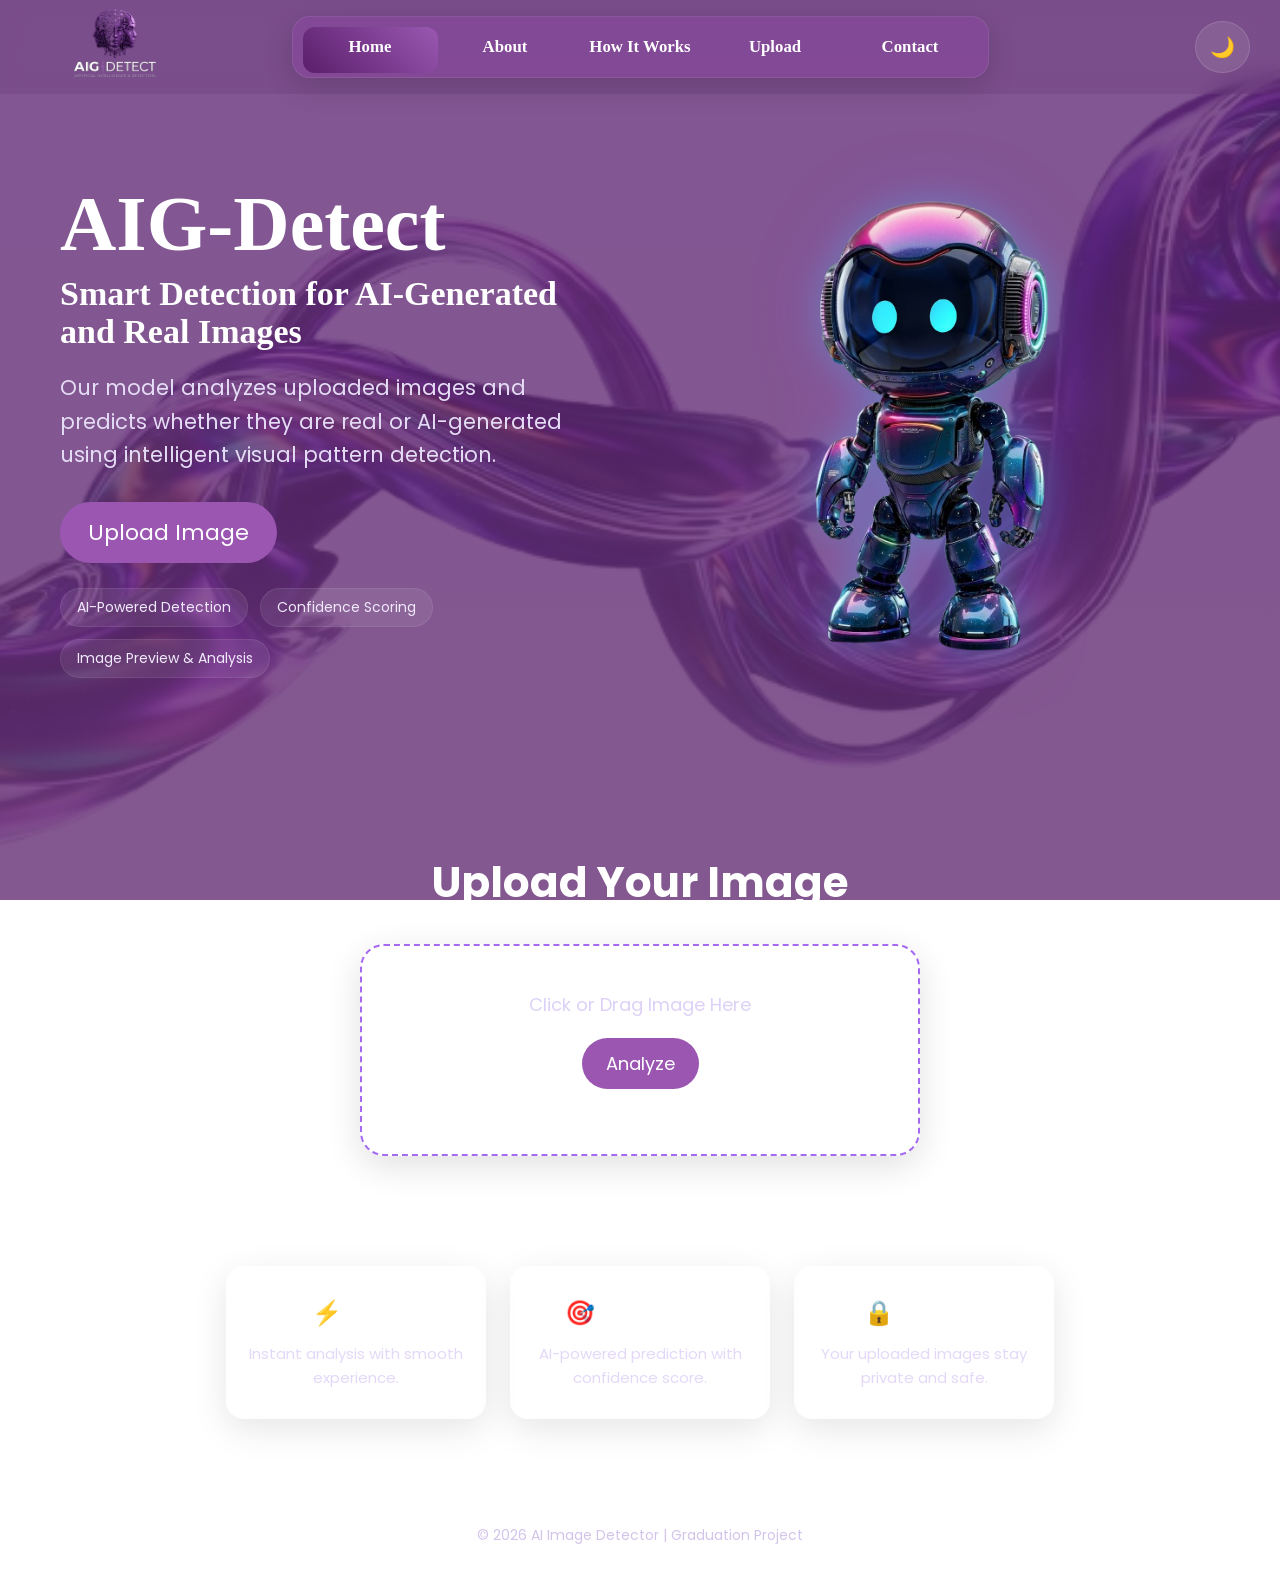
<file: Untitled-1.html>
<!DOCTYPE html>
<html lang="en">
<head>
  <meta charset="UTF-8" />
  <meta name="viewport" content="width=device-width, initial-scale=1.0"/>
  <title>AI Image Detector</title>
  <link rel="stylesheet" href="stt.css">
  <link href="https://fonts.googleapis.com/css2?family=Poppins:wght@300;400;600;700&display=swap" rel="stylesheet">
<script src="https://cdnjs.cloudflare.com/ajax/libs/gsap/3.12.5/gsap.min.js"></script>
</head>
<body>

  <!-- NAVBAR -->
  <nav>
    <div class="logo">
      <img src="logo.png" alt="Logo">
    </div>

<div class="nav-links">
  <a href="#">Home</a>
  <a href="#" id="openAbout">About</a>
  <a href="#">How It Works</a>
  <a href="#upload">Upload</a>
  <a href="#">Contact</a>
  <span></span>
</div>

    <button id="themeToggle" class="theme-btn">🌙</button>
  </nav>

  <!-- HERO -->
  <section class="hero">
    <div class="hero-text">
      <h1>AIG-Detect</h1>
      <h2>Smart Detection for AI-Generated and Real Images</h2>
      <p>Our model analyzes uploaded images and predicts whether they are real or AI-generated using intelligent visual pattern detection.</p>

      <div class="hero-buttons">
<a href="#upload" class="btn">Upload Image</a>        
      </div>

      <div class="hero-tags">
        <span>AI-Powered Detection</span>
        <span>Confidence Scoring</span>
        <span>Image Preview & Analysis</span>
      </div>
    </div>

    <div class="hero-img">
      <div class="robot-box">
        <img src="re-pot.png" alt="Robot" class="robot-face">
        <img src="eyes-removebg-preview.png" alt="Eyes" class="robot-eyes" id="robotEyes">
      </div>
    </div>
  </section>

  

  <!-- UPLOAD -->
<section class="upload-section" id="upload">    <h2>Upload Your Image</h2>

    <div class="upload-box">
      <label for="fileInput">Click or Drag Image Here</label>
      <input type="file" id="fileInput" />

      <img id="previewImage" class="preview-image" alt="Preview">
      
      <button class="btn upload-btn" onclick="analyze()">Analyze</button>
     
      <div class="loading-robot" id="loadingRobot">
  <img src="RO-SERCH.png" alt="Loading Robot">
  <p>Analyzing image...</p>
</div>

      <div class="result" id="result"></div>
    </div>
  </section>



  <!-- FEATURES -->
  <section class="features">
    <div class="card">
      <h3>⚡ Fast</h3>
      <p>Instant analysis with smooth experience.</p>
    </div>

    <div class="card">
      <h3>🎯 Accurate</h3>
      <p>AI-powered prediction with confidence score.</p>
    </div>

    <div class="card">
      <h3>🔒 Secure</h3>
      <p>Your uploaded images stay private and safe.</p>
    </div>
  </section>

  <!-- FOOTER -->
  <footer>
    <p>© 2026 AI Image Detector | Graduation Project</p>
  </footer>

<div class="about-modal" id="aboutModal">
  <div class="about-overlay" id="closeAbout"></div>

  <div class="about-popup">
    <button class="close-about" id="closeAboutBtn">&times;</button>

    <h2>About The Project</h2>
    <p class="about-desc">
      This graduation project focuses on detecting AI-generated images using intelligent visual analysis.
    </p>

    <div class="about-scene">
      <div class="about-carousel" id="aboutCarousel">
        <div class="about-card">
          <h3>Project Idea</h3>
          <p>Detect whether an uploaded image is real or AI-generated.</p>
        </div>

        <div class="about-card">
          <h3>Objective</h3>
          <p>Provide a smart and simple tool for image authenticity detection.</p>
        </div>

        <div class="about-card">
          <h3>Methodology</h3>
          <p>The model analyzes visual patterns and predicts the image class.</p>
        </div>

        <div class="about-card">
          <h3>Output</h3>
          <p>The system returns a prediction result with confidence estimation.</p>
        </div>
      </div>
    </div>

    <div class="about-controls">
  <button id="aboutPrev" class="about-nav-btn">←</button>
  <button id="aboutNext" class="about-nav-btn">→</button>
</div>

  </div>
</div>

<script src="script.js"></script>

</body>
</html>
</file>
<file: stt.css>
* {
  margin: 0;
  padding: 0;
  box-sizing: border-box;
  font-family: "Poppins", sans-serif;
}

html {
  scroll-behavior: smooth;
}

body {
  background:
    linear-gradient(rgba(87, 29, 110, 0.75), rgba(104, 51, 119, 0.82)),
    url("bac-removebg-preview.png");
  background-size: cover;
  background-position: center;
  background-repeat: no-repeat;
  background-attachment: fixed;
  color: white;
  min-height: 100vh;
  overflow-x: hidden;
}

body.dark-mode {
  background:
    linear-gradient(rgba(8, 3, 14, 0.82), rgba(24, 8, 34, 0.88)),
    url("bac-removebg-preview.png");
  background-position: center;
  background-size: cover;
  background-repeat: no-repeat;
  background-attachment: fixed;
  color: #f5eefe;
}

/* NAVBAR */
nav {
  position: fixed;
  top: 0;
  left: 0;
  width: 100%;
  padding: 16px 30px;
  z-index: 1000;
  background: rgba(79, 37, 95, 0.15);
  backdrop-filter: blur(10px);
}

.logo {
  position: absolute;
  left: 30px;
  top: 50%;
  transform: translateY(-50%);
}

.logo img {
  width: 170px;
  height: auto;
  display: block;
}

.nav-links {
  position: relative;
  margin: 0 auto;
  width: fit-content;
  display: flex;
  align-items: center;
  background: rgba(138, 69, 160, 0.55);
  border: 1px solid rgba(255,255,255,0.08);
  border-radius: 18px;
  padding: 10px;
  box-shadow: 0 8px 30px rgba(0,0,0,0.15);
}

.nav-links a {
  position: relative;
  display: inline-block;
  color: white;
  text-decoration: none;
  font-size: 1.05em;
  width: 135px;
  text-align: center;
  padding: 10px 0;
  font-family: Georgia, 'Times New Roman', Times, serif;
  font-weight: bold;
  z-index: 1;
}

.nav-links span {
  position: absolute;
  top: 10px;
  left: 10px;
  width: 135px;
  height: 46px;
  background: linear-gradient(45deg, #5a1e6b, #9a58b1);
  border-radius: 12px;
  transition: 0.35s ease;
  z-index: 0;
}

.nav-links a:nth-child(1):hover ~ span {
  left: 10px;
}

.nav-links a:nth-child(2):hover ~ span {
  left: 145px;
}

.nav-links a:nth-child(3):hover ~ span {
  left: 280px;
}

.nav-links a:nth-child(4):hover ~ span {
  left: 415px;
}

.nav-links a:nth-child(5):hover ~ span {
  left: 550px;
}

.theme-btn {
  position: absolute;
  right: 30px;
  top: 50%;
  transform: translateY(-50%);
  background: rgba(255,255,255,0.10);
  border: 1px solid rgba(255,255,255,0.12);
  color: white;
  font-size: 20px;
  padding: 10px 14px;
  border-radius: 50%;
  cursor: pointer;
  transition: 0.3s;
}

.theme-btn:hover {
  background: rgba(255,255,255,0.18);
}

body.dark-mode nav {
  background: rgba(10, 5, 18, 0.45);
}

body.dark-mode .nav-links {
  background: rgba(55, 22, 73, 0.78);
}

body.dark-mode .nav-links span {
  background: linear-gradient(45deg, #4b1d61, #7b35a0);
}

body.dark-mode .upload-box,
body.dark-mode .card {
  background: rgba(20, 8, 29, 0.45);
  border-color: rgba(255,255,255,0.04);
}

body.dark-mode .btn {
  background: #6d2f88;
}

body.dark-mode .btn:hover {
  background: #8a44aa;
}

/* HERO */
.hero {
  display: flex;
  justify-content: space-between;
  align-items: center;
  padding: 170px 60px 90px;
  gap: 40px;
}

.hero-text {
  width: 48%;
}

.hero h1 {
  font-size: 78px;
  line-height: 1.05;
  font-family: Georgia, 'Times New Roman', Times, serif;
  margin-bottom: 10px;
}

.hero h2 {
  font-size: 34px;
  margin-bottom: 20px;
  font-family: Georgia, 'Times New Roman', Times, serif;
}

.hero p {
  color: #e5dcf5;
  margin-bottom: 30px;
  font-size: 21px;
  max-width: 600px;
  line-height: 1.6;
}

.hero-buttons {
  display: flex;
  gap: 15px;
  flex-wrap: wrap;
  margin-bottom: 25px;
}

.btn {
  display: inline-block;
  padding: 14px 28px;
  background: #9b56b2;
  border: none;
  border-radius: 35px;
  font-size: 22px;
  color: white;
  cursor: pointer;
  transition: 0.3s ease;
  text-decoration: none;
}

.btn:hover {
  background: #b166ca;
  transform: translateY(-3px);
}

.hero-tags {
  display: flex;
  gap: 12px;
  flex-wrap: wrap;
}

.hero-tags span {
  padding: 8px 16px;
  border-radius: 999px;
  background: rgba(255,255,255,0.08);
  border: 1px solid rgba(255,255,255,0.08);
  color: #f0e9fb;
  font-size: 14px;
}

/* ROBOT */
.hero-img {
  width: 52%;
  display: flex;
  justify-content: center;
  align-items: center;
}

.robot-box {
  position: relative;
  width: 360px;
  animation: floatRobot 3s ease-in-out infinite;
}

.robot-face {
  width: 100%;
  display: block;
  height: auto;
  filter: drop-shadow(0 0 18px rgba(0, 255, 255, 0.20))
          drop-shadow(0 0 32px rgba(168, 85, 247, 0.28));
}

.robot-eyes {
  position: absolute;
  width: 150px;
  height: auto;
  top: 40px;
  left: 90px;
  transition: transform 0.02s linear;
  pointer-events: none;
}

@keyframes floatRobot {
  0% { transform: translateY(0px); }
  50% { transform: translateY(-10px); }
  100% { transform: translateY(0px); }
}

/* UPLOAD */
.upload-section {
  text-align: center;
  padding: 70px 20px;
}

.upload-section h2 {
  font-size: 42px;
  margin-bottom: 30px;
}

.upload-box {
  margin: auto;
  width: 560px;
  max-width: 95%;
  padding: 45px 30px;
  border: 2px dashed #a56af0;
  border-radius: 24px;
  background: rgba(255,255,255,0.04);
  transition: 0.3s;
  box-shadow: 0 10px 35px rgba(0,0,0,0.12);
}

.upload-box:hover {
  background: rgba(255,255,255,0.06);
  transform: translateY(-4px);
}

input[type="file"] {
  display: none;
}

.preview-image {
  display: none;
  width: 100%;
  max-width: 260px;
  margin: 15px auto;
  border-radius: 16px;
  object-fit: cover;
  box-shadow: 0 8px 25px rgba(0,0,0,0.18);
}

label {
  cursor: pointer;
  display: block;
  margin-bottom: 20px;
  color: #ddd1f7;
  font-size: 18px;
}

.upload-btn {
  font-size: 18px;
  padding: 12px 24px;
  margin-bottom: 0;
}

.loading-robot {
  display: none;
  margin-top: 20px;
  text-align: center;
  animation: fadeIn 0.4s ease;
}

.loading-robot img {
  width: 90px;
  height: auto;
  display: block;
  margin: 0 auto 10px;
  animation: robotSearch 1.6s ease-in-out infinite;
}

.loading-robot p {
  color: #e9d8ff;
  font-size: 16px;
}

@keyframes robotSearch {
  0% { transform: translateX(0px) rotate(0deg); }
  25% { transform: translateX(-8px) rotate(-4deg); }
  50% { transform: translateX(8px) rotate(4deg); }
  75% { transform: translateX(-6px) rotate(-3deg); }
  100% { transform: translateX(0px) rotate(0deg); }
}

@keyframes fadeIn {
  from { opacity: 0; }
  to { opacity: 1; }
}

.result {
  margin-top: 20px;
  font-size: 18px;
  color: #ffffff;
}

/* FEATURES */
.features {
  display: flex;
  justify-content: center;
  gap: 24px;
  padding: 40px 30px 80px;
  flex-wrap: wrap;
}

.card {
  background: rgba(255,255,255,0.06);
  padding: 28px 22px;
  border-radius: 18px;
  width: 260px;
  text-align: center;
  transition: 0.3s ease;
  border: 1px solid rgba(255,255,255,0.06);
  box-shadow: 0 10px 35px rgba(0,0,0,0.10);
}

.card h3 {
  margin-bottom: 12px;
  font-size: 24px;
}

.card p {
  color: #e4d8f8;
  font-size: 15px;
  line-height: 1.6;
}

.card:hover {
  transform: translateY(-8px);
  background: rgba(255,255,255,0.09);
}

/* FOOTER */
footer {
  text-align: center;
  padding: 25px 15px;
  color: #d2c4ea;
  font-size: 14px;
  border-top: 1px solid rgba(255,255,255,0.06);
}

/* ABOUT MODAL */
.about-modal {
  position: fixed;
  inset: 0;
  display: none;
  justify-content: center;
  align-items: center;
  z-index: 3000;
}

.about-modal.active {
  display: flex;
}

.about-overlay {
  position: absolute;
  inset: 0;
  background: rgba(6, 3, 12, 0.82);
  backdrop-filter: blur(14px);
}

.about-popup {
  position: relative;
  z-index: 2;
  width: 90%;
  max-width: 1150px;
  padding: 45px 25px;
  text-align: center;
  animation: popupFade 0.35s ease;
  border-radius: 30px;
  background: linear-gradient(135deg, rgba(33, 14, 46, 0.88), rgba(76, 35, 97, 0.82));
  box-shadow: 0 25px 70px rgba(0,0,0,0.38);
  border: 1px solid rgba(255,255,255,0.08);
  backdrop-filter: blur(16px);
}

.close-about {
  position: absolute;
  top: 8px;
  right: 16px;
  background: transparent;
  border: none;
  color: white;
  font-size: 34px;
  cursor: pointer;
}

.about-popup h2 {
  font-size: 42px;
  margin-bottom: 12px;
}

.about-desc {
  max-width: 700px;
  margin: 0 auto 30px;
  color: #eadcf8;
  line-height: 1.7;
  font-size: 16px;
}

.about-scene {
  width: 100%;
  height: 420px;
  display: flex;
  justify-content: center;
  align-items: center;
  perspective: 1400px;
  overflow: hidden;
}

.about-carousel {
  position: relative;
  width: 280px;
  height: 240px;
  transform-style: preserve-3d;
  cursor: grab;
}

.about-card {
  position: absolute;
  width: 280px;
  height: 240px;
  left: 0;
  top: 0;
  border-radius: 24px;
  padding: 26px 22px;
  background: rgba(38, 18, 52, 0.92);
  border: 1px solid rgba(255,255,255,0.10);
  box-shadow:
    0 18px 40px rgba(0,0,0,0.26),
    0 0 18px rgba(168, 85, 247, 0.10);
  opacity: 1;
  transition: transform 0.35s ease, box-shadow 0.35s ease, background 0.35s ease;
  backdrop-filter: blur(14px);
}

.about-card:hover {
  background: rgba(58, 28, 78, 0.96);
  transform: translateY(-12px) scale(1.04);
  box-shadow: 0 24px 50px rgba(0,0,0,0.30);
}

.about-card h3 {
  font-size: 24px;
  margin-bottom: 14px;
}

.about-card p {
  color: #eadcf8;
  line-height: 1.7;
  font-size: 15px;
}
.about-controls {
  display: flex;
  justify-content: center;
  gap: 14px;
  margin-top: 20px;
}

.about-nav-btn {
  width: 48px;
  height: 48px;
  border: none;
  border-radius: 50%;
  background: rgba(255,255,255,0.10);
  color: white;
  font-size: 24px;
  cursor: pointer;
  transition: 0.3s ease;
  border: 1px solid rgba(255,255,255,0.08);
}

.about-nav-btn:hover {
  background: rgba(255,255,255,0.18);
  transform: scale(1.08);
}

@keyframes popupFade {
  from {
    opacity: 0;
    transform: scale(0.96);
  }
  to {
    opacity: 1;
    transform: scale(1);
  }
}

/* RESPONSIVE */
@media (max-width: 768px) {
  nav {
    padding: 10px 10px;
  }

  .logo {
    left: 10px;
    top: 12px;
    transform: none;
  }

  .logo img {
    width: 78px;
  }

  .nav-links {
    margin-left: 62px;
    padding: 5px;
    border-radius: 10px;
    display: flex;
    gap: 4px;
    overflow: hidden;
  }

  .nav-links a {
    width: auto;
    min-width: 58px;
    font-size: 0.68em;
    padding: 7px 10px;
    border-radius: 8px;
    transition: 0.3s;
  }

  .nav-links span {
    display: none;
  }

  .nav-links a:hover,
  .nav-links a:active {
    background: linear-gradient(45deg, #5a1e6b, #884f9e);
  }

  .hero {
    flex-direction: row;
    padding: 120px 18px 50px;
    gap: 10px;
    align-items: flex-start;
  }

  .hero-text {
    width: 53%;
  }

  .hero-img {
    width: 47%;
    justify-content: center;
    align-items: flex-start;
  }

  .robot-box {
    width: 155px;
  }

  .robot-eyes {
    width: 44px;
    top: 23px;
    left: 44px;
  }

  .hero h1 {
    font-size: 32px;
    line-height: 1.05;
    margin-bottom: 8px;
  }

  .hero h2 {
    font-size: 17px;
    line-height: 1.2;
    margin-bottom: 12px;
  }

  .hero p {
    font-size: 12px;
    line-height: 1.35;
    margin-bottom: 18px;
  }

  .hero-buttons {
    gap: 8px;
    margin-bottom: 15px;
  }

  .btn {
    font-size: 13px;
    padding: 10px 14px;
  }

  .hero-tags span {
    font-size: 11px;
    padding: 6px 10px;
  }

  .upload-section {
    padding-top: 40px;
  }

  .upload-section h2 {
    font-size: 24px;
  }

  .upload-box {
    width: 95%;
    padding: 25px 15px;
  }

  label {
    font-size: 15px;
  }

  .result {
    font-size: 15px;
  }

  .about-popup {
    width: 95%;
    padding: 30px 12px;
  }

  .about-popup h2 {
    font-size: 28px;
  }

  .about-desc {
    font-size: 14px;
  }

  .about-scene {
    height: 280px;
  }

  .about-carousel {
    width: 220px;
    height: 190px;
  }

  .about-card {
    width: 220px;
    height: 190px;
    padding: 18px 16px;
  }

  .about-card h3 {
    font-size: 18px;
  }

  .about-card p {
    font-size: 13px;
  }
}
</file>
